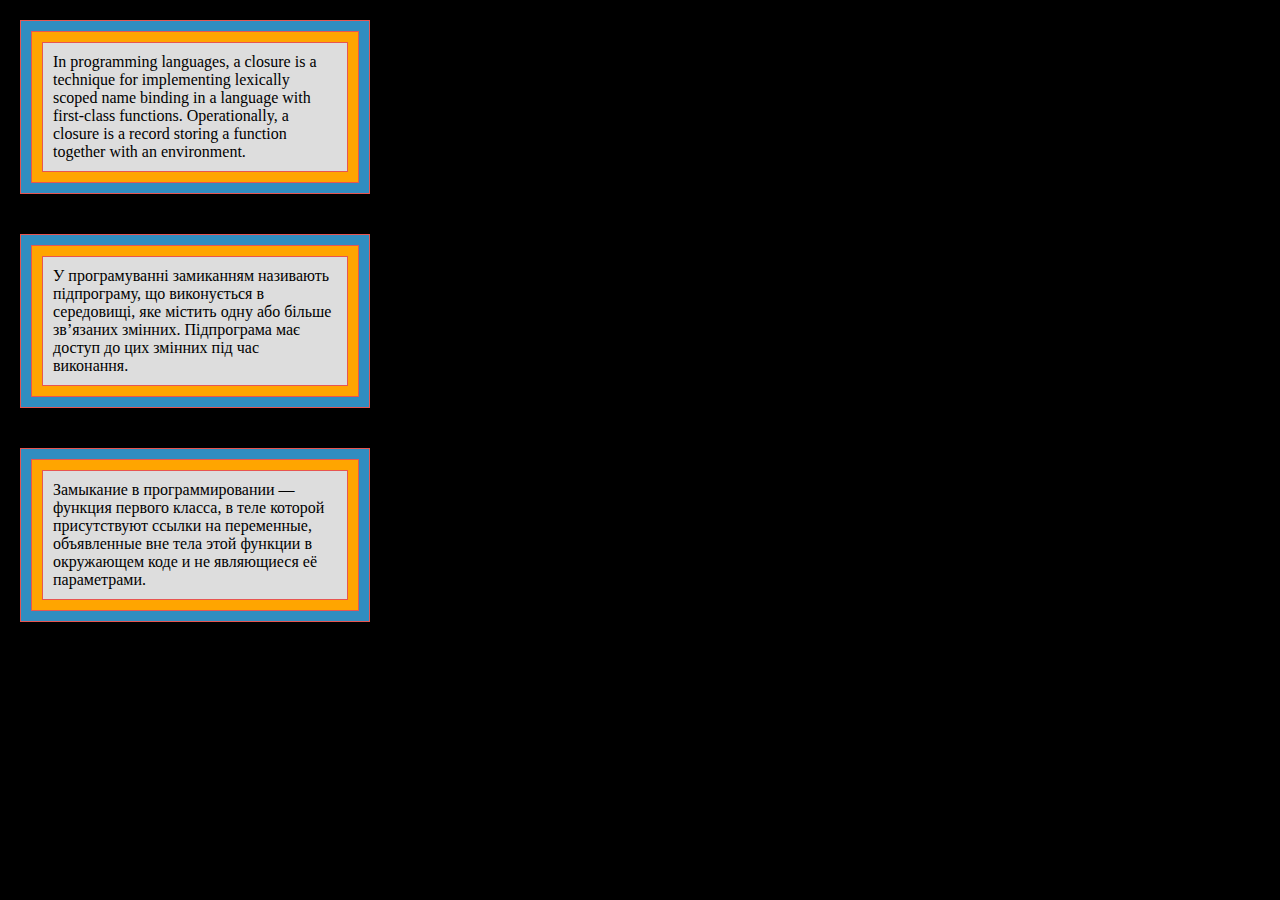
<file: index.html>
<!DOCTYPE html>
<html lang="en">
<head>
  <meta charset="UTF-8">
  <meta name="viewport" content="width=device-width, initial-scale=1.0">
  <meta http-equiv="X-UA-Compatible" content="ie=edge">
  <title>Document</title>
  <link rel="stylesheet" href="./style.css">
</head>
<body>

</body>
</html>

<body>
  <div id="qa-block"  class="blue box">
    <div class="orang box">
      <div class="gray box">
        In programming languages, a closure is a technique for implementing lexically scoped name binding in a language
        with first-class functions. Operationally, a closure is a record storing a function together with an
        environment.
      </div>
    </div>
  </div>
  <div class="blue box">
    <div class="orang box">
      <div class="gray box">
        У програмуванні замиканням називають підпрограму, що виконується в середовищі, яке містить одну або більше
        зв’язаних змінних. Підпрограма має доступ до цих змінних під час виконання.
      </div>
    </div>
  </div>
  <div class="blue box">
    <div class="orang box">
      <div class="gray box">
        Замыкание в программировании — функция первого класса, в теле которой присутствуют ссылки на переменные,
        объявленные вне тела этой функции в окружающем коде и не являющиеся её параметрами.
      </div>
    </div>
  </div>
</body>

</html>
</file>
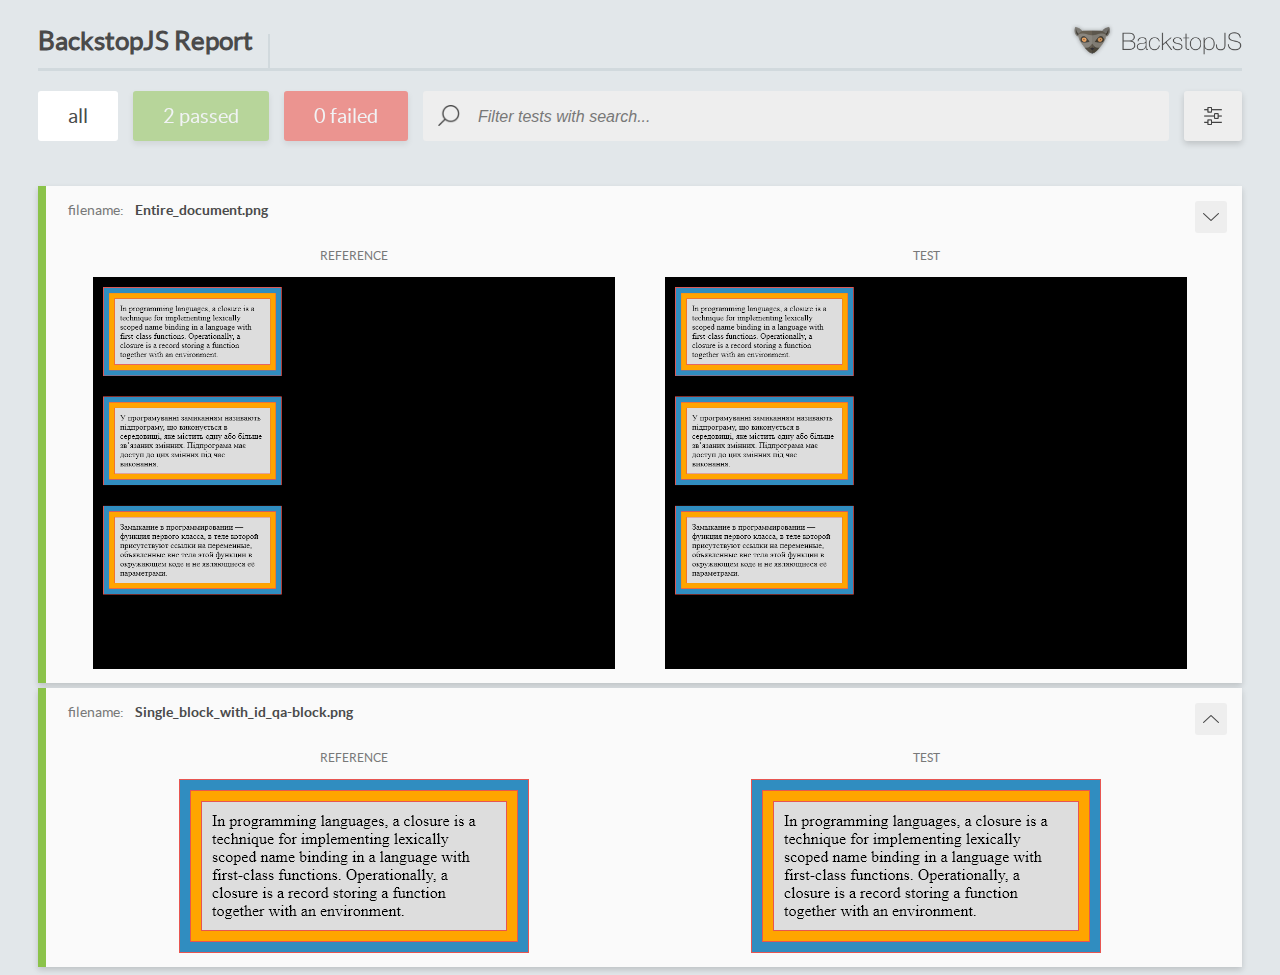
<file: report/html_report/index.html>
<!DOCTYPE html>
<html>
  <head>
    <meta charset="utf-8">
    <title>BackstopJS Report</title>

    <style>
      @font-face {
          font-family: 'latoregular';
          src: url('./assets/fonts/lato-regular-webfont.woff2') format('woff2'),
              url('./assets/fonts/lato-regular-webfont.woff') format('woff');
          font-weight: 400;
          font-style: normal;
      }
      @font-face {
          font-family: 'latobold';
          src: url('./assets/fonts/lato-bold-webfont.woff2') format('woff2'),
              url('./assets/fonts/lato-bold-webfont.woff') format('woff');
          font-weight: 700;
          font-style: normal;
      }

      .ReactModal__Body--open {
          overflow: hidden;
      }
      .ReactModal__Body--open .header {
        display: none;
      }

    </style>
  </head>
  <body style="background-color: #E2E7EA">
    <div id="root">

    </div>
    <script type="text/javascript">
      function report (report) { // eslint-disable-line no-unused-vars
        window.tests = report;
      }
    </script>
    <script type="text/javascript" src="config.js"></script>
    <script type="text/javascript" src="index_bundle.js"></script>
  </body>
</html>
</file>
<file: style.css>
body {
  background-color: black;
  padding: 20px;
  margin: 0;
}

.box {
  padding: 10px;
  border: 1px solid #e75551;
}

.blue {
  box-sizing: border-box;
  width: 350px;
  background-color: #308dc0;
  margin-bottom: 40px;
}

.orang {
  background-color: #ffa500;
}

.gray {
  background-color: #ddd;
}
</file>
